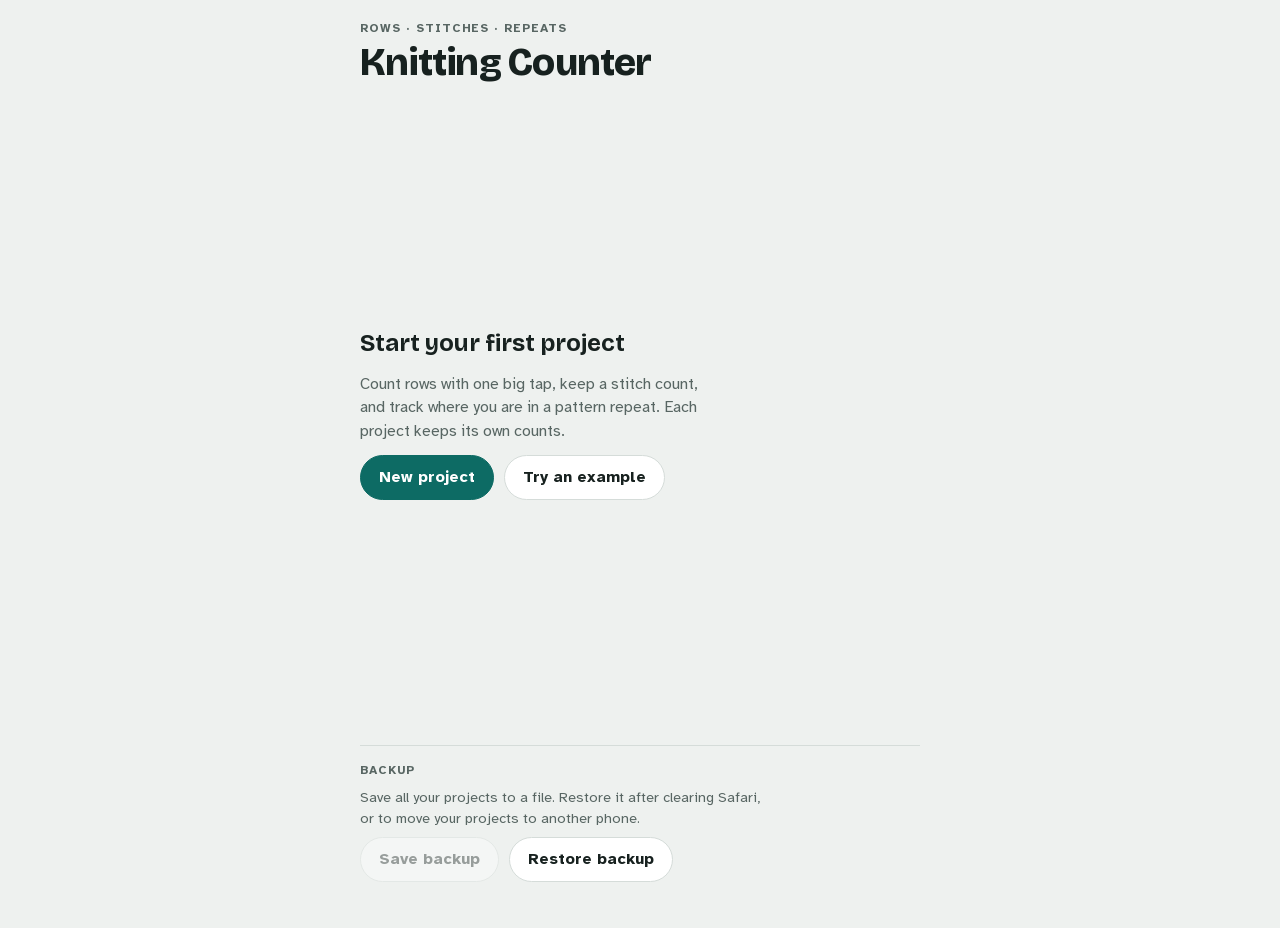
<file: docs/index.html>
<!doctype html>
<html lang="en">
<head>
<meta charset="utf-8">
<meta name="viewport" content="width=device-width, initial-scale=1, viewport-fit=cover">
<meta http-equiv="Content-Security-Policy" content="default-src 'self'; script-src 'self'; style-src 'self' 'unsafe-inline'; img-src 'self' data:; font-src 'self'; connect-src 'self'; manifest-src 'self'; worker-src 'self'; object-src 'none'; base-uri 'none'; form-action 'none'">
<meta name="referrer" content="no-referrer">
<meta name="description" content="Count rows, stitches and pattern repeats for your knitting projects.">
<meta name="theme-color" content="#eef1ef" media="(prefers-color-scheme: light)">
<meta name="theme-color" content="#101614" media="(prefers-color-scheme: dark)">
<meta name="apple-mobile-web-app-capable" content="yes">
<meta name="mobile-web-app-capable" content="yes">
<meta name="apple-mobile-web-app-title" content="Knitting">
<meta name="apple-mobile-web-app-status-bar-style" content="default">
<link rel="manifest" href="manifest.webmanifest">
<link rel="icon" href="icons/icon.svg" type="image/svg+xml">
<link rel="apple-touch-icon" href="icons/apple-touch-icon.png">
<link rel="stylesheet" href="fonts/fonts.css">
<style>
  :root { color-scheme: light; padding-top: env(safe-area-inset-top, 0px); padding-bottom: env(safe-area-inset-bottom, 0px); }
  body { margin: 0; font: 14px system-ui, sans-serif; }
  img { max-width: 100%; }
  [hidden] { display: none !important; }
</style>
<title>Knitting Counter</title>
<style>
  /* Layout: one-screen phone app. Project list, or a counter screen where the row
     tap-target fills the space between the repeat card and the stitch bar. */
  :root {
    --bg: #eef1ef;
    --surface: #ffffff;
    --fg: #17211f;
    --muted: #586663;
    --line: #d5dcd9;
    --accent: #0d6b64;
    --on-accent: #ffffff;
    --tap: #d9ebe8;
    --tap-press: #c4e0dc;
    --done: #9a5b00;
    --done-soft: #f6e7cf;
    --danger: #b3261e;
    --font-display: "Bricolage Grotesque", "Avenir Next", "Segoe UI", system-ui, sans-serif;
    --font-body: "Atkinson Hyperlegible", -apple-system, "Segoe UI", system-ui, sans-serif;
    --radius: 18px;
  }
  @media (prefers-color-scheme: dark) {
    :root:not([data-theme="light"]) {
      --bg: #101614; --surface: #1a2321; --fg: #e5edeb; --muted: #9aa9a6; --line: #2b3633;
      --accent: #5cc3b7; --on-accent: #08201d; --tap: #16332f; --tap-press: #1d423d;
      --done: #e9b45a; --done-soft: #3a2c14; --danger: #f2b8b5;
      color-scheme: dark;
    }
  }
  :root[data-theme="dark"] {
    --bg: #101614; --surface: #1a2321; --fg: #e5edeb; --muted: #9aa9a6; --line: #2b3633;
    --accent: #5cc3b7; --on-accent: #08201d; --tap: #16332f; --tap-press: #1d423d;
    --done: #e9b45a; --done-soft: #3a2c14; --danger: #f2b8b5;
    color-scheme: dark;
  }

  html, body { height: 100%; }
  html { box-sizing: border-box; }
  body {
    background: var(--bg);
    color: var(--fg);
    font-family: var(--font-body);
    font-size: 16px;
    line-height: 1.45;
    -webkit-tap-highlight-color: transparent;
  }
  button, input, textarea { font: inherit; color: inherit; }
  button { cursor: pointer; touch-action: manipulation; }
  button:disabled { cursor: default; opacity: .4; }
  :focus-visible { outline: 3px solid var(--accent); outline-offset: 2px; }

  .app {
    height: 100%;
    max-width: 560px;
    margin: 0 auto;
    display: flex;
    flex-direction: column;
    gap: 14px;
    padding-block: 12px 16px;
    padding-left: max(16px, env(safe-area-inset-left, 0px));
    padding-right: max(16px, env(safe-area-inset-right, 0px));
    overflow-y: auto;
  }

  .label {
    font-size: .75rem;
    font-weight: 700;
    letter-spacing: .08em;
    text-transform: uppercase;
    color: var(--muted);
  }

  .btn {
    border: 1px solid var(--line);
    background: var(--surface);
    border-radius: 999px;
    padding: 10px 18px;
    font-weight: 700;
    min-height: 44px;
    white-space: nowrap;
  }
  .btn.primary { background: var(--accent); border-color: var(--accent); color: var(--on-accent); }
  .btn.ghost { background: transparent; border-color: transparent; padding-inline: 8px; color: var(--accent); }
  .btn.danger { color: var(--danger); }
  .btn.armed { background: var(--danger); border-color: var(--danger); color: var(--surface); }

  /* ---------- Project list ---------- */
  .list-head { display: flex; align-items: flex-end; justify-content: space-between; gap: 12px; padding-top: 8px; }
  .list-head h1 {
    margin: 0;
    font-family: var(--font-display);
    font-weight: 800;
    font-size: clamp(1.9rem, 8vw, 2.4rem);
    line-height: 1;
    letter-spacing: -.02em;
    text-wrap: balance;
  }
  .projects { list-style: none; margin: 0; padding: 0; display: flex; flex-direction: column; gap: 10px; }
  .project {
    width: 100%;
    text-align: left;
    background: var(--surface);
    border: 1px solid var(--line);
    border-radius: var(--radius);
    padding: 14px 16px;
    display: grid;
    grid-template-columns: minmax(0, 1fr) auto;
    gap: 2px 12px;
    align-items: center;
  }
  .project:active { background: var(--tap); }
  .pname { font-weight: 700; font-size: 1.1rem; overflow-wrap: anywhere; }
  .pmeta { color: var(--muted); font-size: .9rem; grid-column: 1; }
  .pcount {
    grid-column: 2; grid-row: 1 / span 2;
    font-family: var(--font-display); font-weight: 800; font-size: 1.9rem;
    font-variant-numeric: tabular-nums; color: var(--accent);
  }
  .pbar { grid-column: 1 / -1; margin-top: 8px; }

  .empty {
    flex: 1;
    display: flex; flex-direction: column; justify-content: center; align-items: flex-start; gap: 12px;
    padding-block: 24px;
  }
  .empty h2 { margin: 0; font-family: var(--font-display); font-size: 1.5rem; }
  .empty p { margin: 0; color: var(--muted); max-width: 36ch; }
  .empty .actions { display: flex; flex-wrap: wrap; gap: 10px; }

  .sync { margin: auto 0 0; padding-top: 8px; font-size: .85rem; color: var(--muted); }
  .sync.error { color: var(--danger); }

  .backup { display: flex; flex-direction: column; gap: 8px; padding-top: 16px; border-top: 1px solid var(--line); }
  .backup h2 { margin: 0; }
  .backup p { margin: 0; color: var(--muted); font-size: .9rem; max-width: 46ch; }
  .backup .actions { display: flex; flex-wrap: wrap; gap: 10px; }
  .backup .msg { color: var(--fg); font-weight: 700; }

  /* ---------- Progress ---------- */
  .track { height: 8px; border-radius: 99px; background: var(--line); overflow: hidden; }
  .track > span { display: block; height: 100%; background: var(--accent); border-radius: inherit; transition: width .2s; }
  .track.done > span { background: var(--done); }
  /* One segment per row of the repeat, like stitch markers along the needle. */
  .segments { display: flex; gap: 3px; }
  .segments > span { flex: 1; height: 10px; border-radius: 3px; background: var(--line); }
  .segments > span.on { background: var(--accent); }
  .segments > span.here { background: var(--tap-press); box-shadow: inset 0 0 0 2px var(--accent); }

  /* ---------- Counter screen ---------- */
  .bar { display: grid; grid-template-columns: auto minmax(0, 1fr) auto; align-items: center; gap: 4px; }
  .bar h1 {
    margin: 0; text-align: center;
    font-family: var(--font-display); font-weight: 600; font-size: 1.15rem;
    white-space: nowrap; overflow: hidden; text-overflow: ellipsis;
  }

  .repeat { background: var(--surface); border: 1px solid var(--line); border-radius: var(--radius); padding: 14px 16px; display: flex; flex-direction: column; gap: 10px; }
  .repeat-top { display: flex; justify-content: space-between; align-items: baseline; gap: 12px; flex-wrap: wrap; }
  .repeat-top strong { font-family: var(--font-display); font-size: 1.2rem; font-variant-numeric: tabular-nums; }
  .repeat-top span { font-weight: 700; font-variant-numeric: tabular-nums; }
  .repeat small { color: var(--muted); font-variant-numeric: tabular-nums; }
  .repeat.complete { background: var(--done-soft); border-color: transparent; }
  .repeat.complete strong { color: var(--done); }

  .rows-tap {
    flex: 1;
    min-height: 220px;
    width: 100%;
    border: 0;
    border-radius: 28px;
    background: var(--tap);
    display: flex; flex-direction: column; align-items: center; justify-content: center; gap: 4px;
    padding: 16px;
    user-select: none; -webkit-user-select: none;
    transition: background .12s;
  }
  .rows-tap:active { background: var(--tap-press); }
  .big {
    font-family: var(--font-display);
    font-weight: 800;
    font-size: clamp(5.5rem, 34vw, 11rem);
    line-height: .95;
    letter-spacing: -.04em;
    font-variant-numeric: tabular-nums;
    color: var(--accent);
  }
  .hint { color: var(--muted); font-size: .95rem; }
  .side {
    display: inline-block; padding: 1px 8px; border-radius: 6px;
    background: var(--accent); color: var(--on-accent); font-weight: 700; font-size: .85rem;
  }
  .side.ws { background: transparent; color: var(--accent); box-shadow: inset 0 0 0 2px var(--accent); }

  .row-tools { display: flex; justify-content: center; }

  .stitches {
    display: grid; grid-template-columns: auto minmax(0, 1fr) auto; align-items: center; gap: 12px;
    background: var(--surface); border: 1px solid var(--line); border-radius: var(--radius); padding: 12px;
  }
  .st-mid { display: flex; flex-direction: column; align-items: center; }
  .mid { font-family: var(--font-display); font-weight: 800; font-size: 2.6rem; line-height: 1; font-variant-numeric: tabular-nums; }
  .round {
    width: 64px; height: 64px; border-radius: 50%;
    border: 1px solid var(--line); background: var(--bg);
    font-size: 2rem; line-height: 1; font-weight: 700;
  }
  .round.primary { background: var(--accent); border-color: var(--accent); color: var(--on-accent); }

  .notes { color: var(--muted); }
  .notes summary { cursor: pointer; font-weight: 700; }
  .notes p { margin: 6px 0 0; white-space: pre-wrap; overflow-wrap: anywhere; }

  .bump { animation: bump .18s ease-out; }
  @keyframes bump { 50% { transform: scale(1.06); } }
  @media (prefers-reduced-motion: reduce) {
    .bump { animation: none; }
    .track > span { transition: none; }
  }

  /* ---------- Editor sheet ---------- */
  dialog {
    width: min(560px, 100%);
    max-height: 100%;
    margin: auto auto 0;
    border: 0;
    border-radius: 24px 24px 0 0;
    padding: 0;
    background: var(--surface);
    color: var(--fg);
  }
  dialog::backdrop { background: rgb(0 0 0 / .45); }
  .sheet {
    display: flex; flex-direction: column; gap: 18px;
    padding-block: 18px calc(20px + env(safe-area-inset-bottom, 0px));
    padding-left: max(18px, env(safe-area-inset-left, 0px));
    padding-right: max(18px, env(safe-area-inset-right, 0px));
  }
  .sheet-head { display: flex; justify-content: space-between; align-items: center; gap: 8px; }
  .sheet-head h2 { margin: 0; font-family: var(--font-display); font-size: 1.3rem; }
  fieldset { border: 0; margin: 0; padding: 0; display: flex; flex-direction: column; gap: 12px; }
  legend { padding: 0; margin-bottom: 10px; }
  .field { display: flex; flex-direction: column; gap: 6px; }
  .field > span { font-weight: 700; font-size: .95rem; }
  .text, textarea {
    width: 100%; box-sizing: border-box;
    border: 1px solid var(--line); border-radius: 12px; background: var(--bg);
    padding: 11px 12px; min-height: 46px;
  }
  textarea { resize: vertical; min-height: 84px; }
  .pair { display: grid; grid-template-columns: 1fr 1fr; gap: 12px; }
  .check { display: flex; align-items: center; gap: 12px; min-height: 44px; }
  .check input { width: 22px; height: 22px; accent-color: var(--accent); flex: none; }
  .help { margin: -4px 0 0; color: var(--muted); font-size: .85rem; }
  .err { color: var(--danger); font-size: .9rem; margin: 0; }
  .danger-zone { display: flex; flex-wrap: wrap; gap: 10px; padding-top: 4px; border-top: 1px solid var(--line); padding-block-start: 16px; }
</style>
</head>
<body>
<main class="app" id="app" aria-live="polite"></main>

<dialog id="editor" aria-labelledby="editor-title">
  <form class="sheet" id="editor-form" novalidate>
    <div class="sheet-head">
      <button type="button" class="btn ghost" id="editor-cancel">Cancel</button>
      <h2 id="editor-title">New project</h2>
      <button type="submit" class="btn primary" id="editor-save">Create</button>
    </div>

    <label class="field">
      <span>Project name</span>
      <input class="text" id="f-name" maxlength="80" autocomplete="off" autocapitalize="words" placeholder="Seed-stitch scarf">
    </label>
    <p class="err" id="f-name-err" hidden>Give the project a name so you can find it later.</p>

    <fieldset>
      <legend class="label">Pattern repeat</legend>
      <label class="check"><input type="checkbox" id="f-repeat"> Track pattern repeats</label>
      <div id="repeat-fields" class="pair">
        <label class="field"><span>Rows per repeat</span><input class="text" id="f-per" type="number" inputmode="numeric" min="1" max="999" value="8"></label>
        <label class="field" id="total-field"><span>Number of repeats</span><input class="text" id="f-total" type="number" inputmode="numeric" min="1" max="999" placeholder="Open-ended"></label>
      </div>
      <p class="help" id="repeat-help">Leave the number of repeats empty to keep going until you stop.</p>
    </fieldset>

    <fieldset>
      <legend class="label">Rows and stitches</legend>
      <label class="check"><input type="checkbox" id="f-reset" checked> Reset stitches to 0 on each new row</label>
      <label class="check"><input type="checkbox" id="f-sides"> Show right side / wrong side (flat knitting)</label>
      <div class="pair" id="count-fields">
        <label class="field"><span>Total rows done</span><input class="text" id="f-rows" type="number" inputmode="numeric" min="0" max="99999"></label>
        <label class="field"><span>Stitches</span><input class="text" id="f-stitches" type="number" inputmode="numeric" min="0" max="99999"></label>
      </div>
    </fieldset>

    <label class="field">
      <span>Notes</span>
      <textarea id="f-notes" maxlength="2000" placeholder="Needle size, yarn, pattern page…"></textarea>
    </label>

    <div class="danger-zone" id="danger-zone">
      <button type="button" class="btn danger" id="reset-counts" data-armed-text="Tap again to reset">Reset rows and stitches</button>
      <button type="button" class="btn danger" id="delete-project" data-armed-text="Tap again to delete">Delete project</button>
    </div>
  </form>
</dialog>
<input type="file" id="import-file" accept=".json,application/json" hidden>
<script src="app.js"></script>
<script src="sw-register.js"></script>
</body>
</html>
</file>
<file: docs/fonts/fonts.css>
/* Latin subsets from Google Fonts, served from this site. Licensed under the SIL Open Font License (see OFL-*.txt). */
@font-face {
  font-family: "Atkinson Hyperlegible";
  font-style: normal;
  font-weight: 400;
  font-display: swap;
  src: url(atkinson-hyperlegible-400.woff2) format("woff2");
}
@font-face {
  font-family: "Atkinson Hyperlegible";
  font-style: normal;
  font-weight: 700;
  font-display: swap;
  src: url(atkinson-hyperlegible-700.woff2) format("woff2");
}
@font-face {
  font-family: "Bricolage Grotesque";
  font-style: normal;
  font-weight: 600 800;
  font-display: swap;
  src: url(bricolage-grotesque.woff2) format("woff2");
}
</file>
